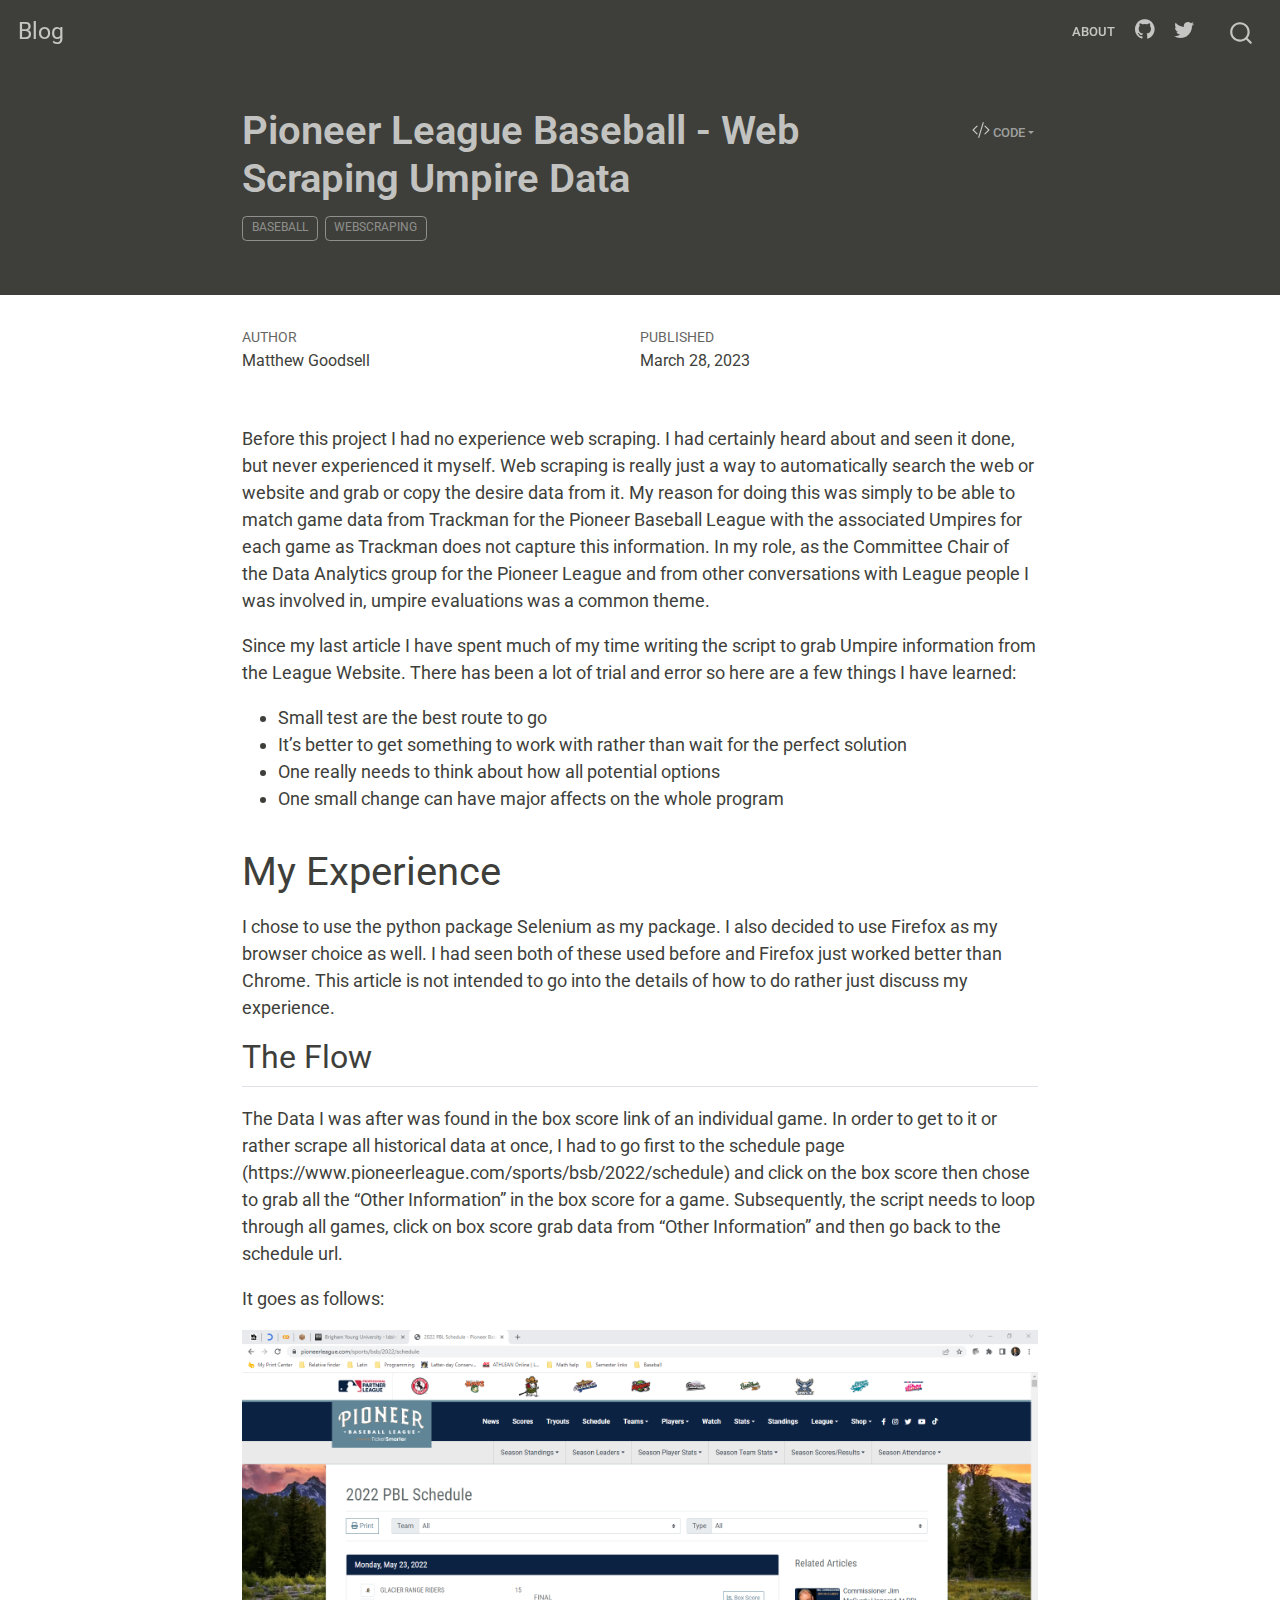
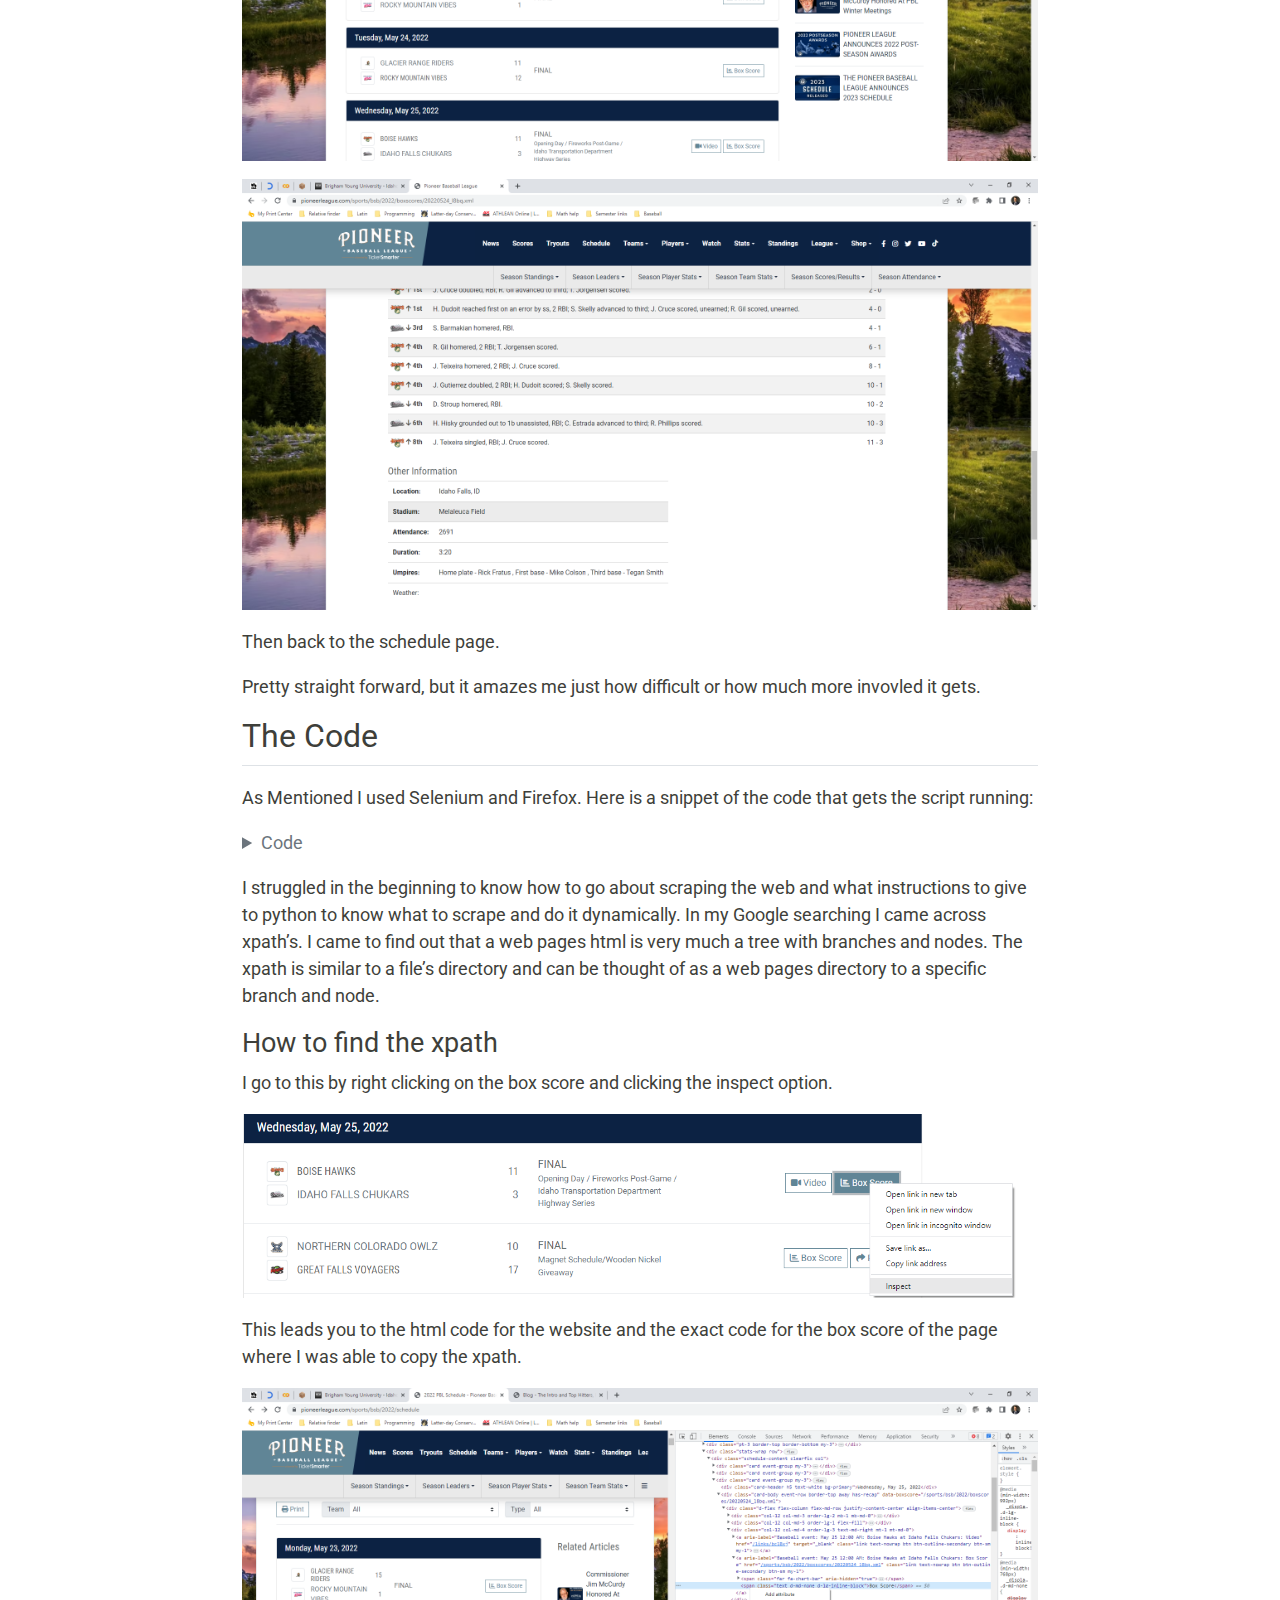
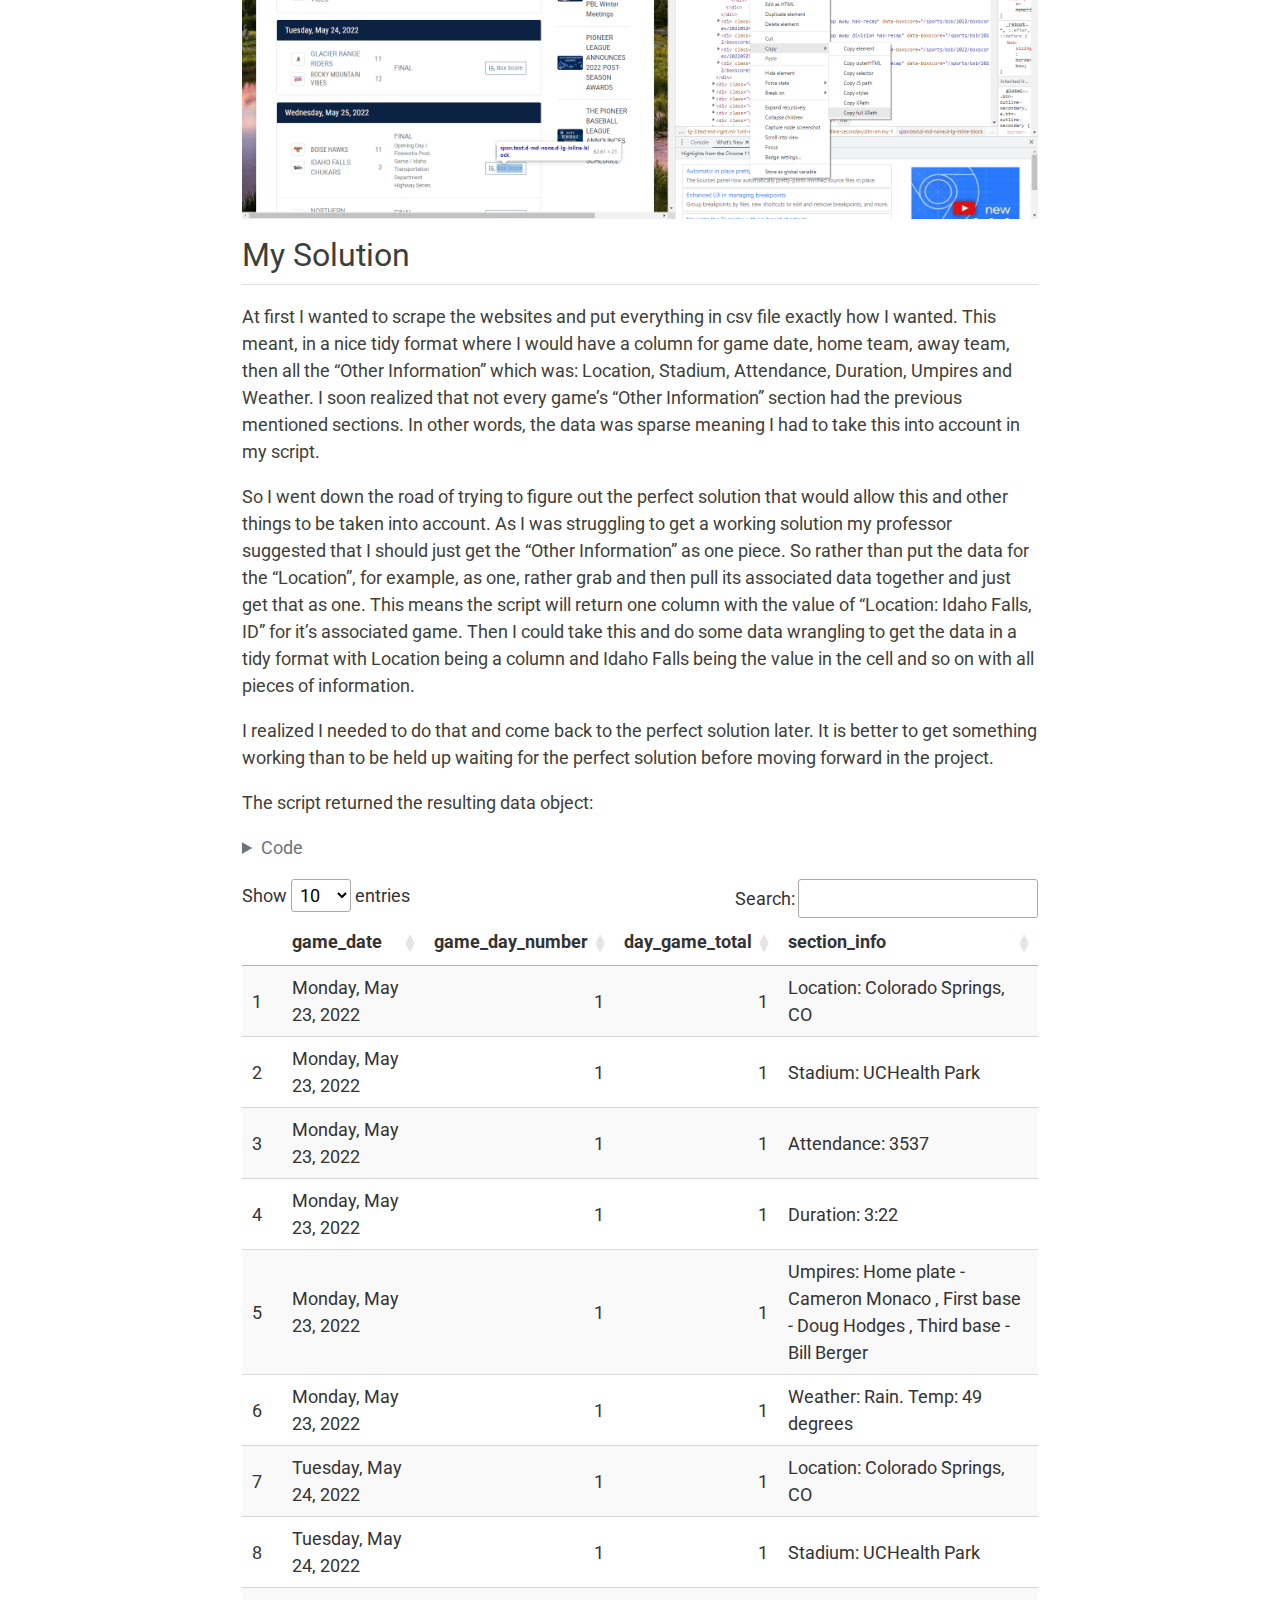
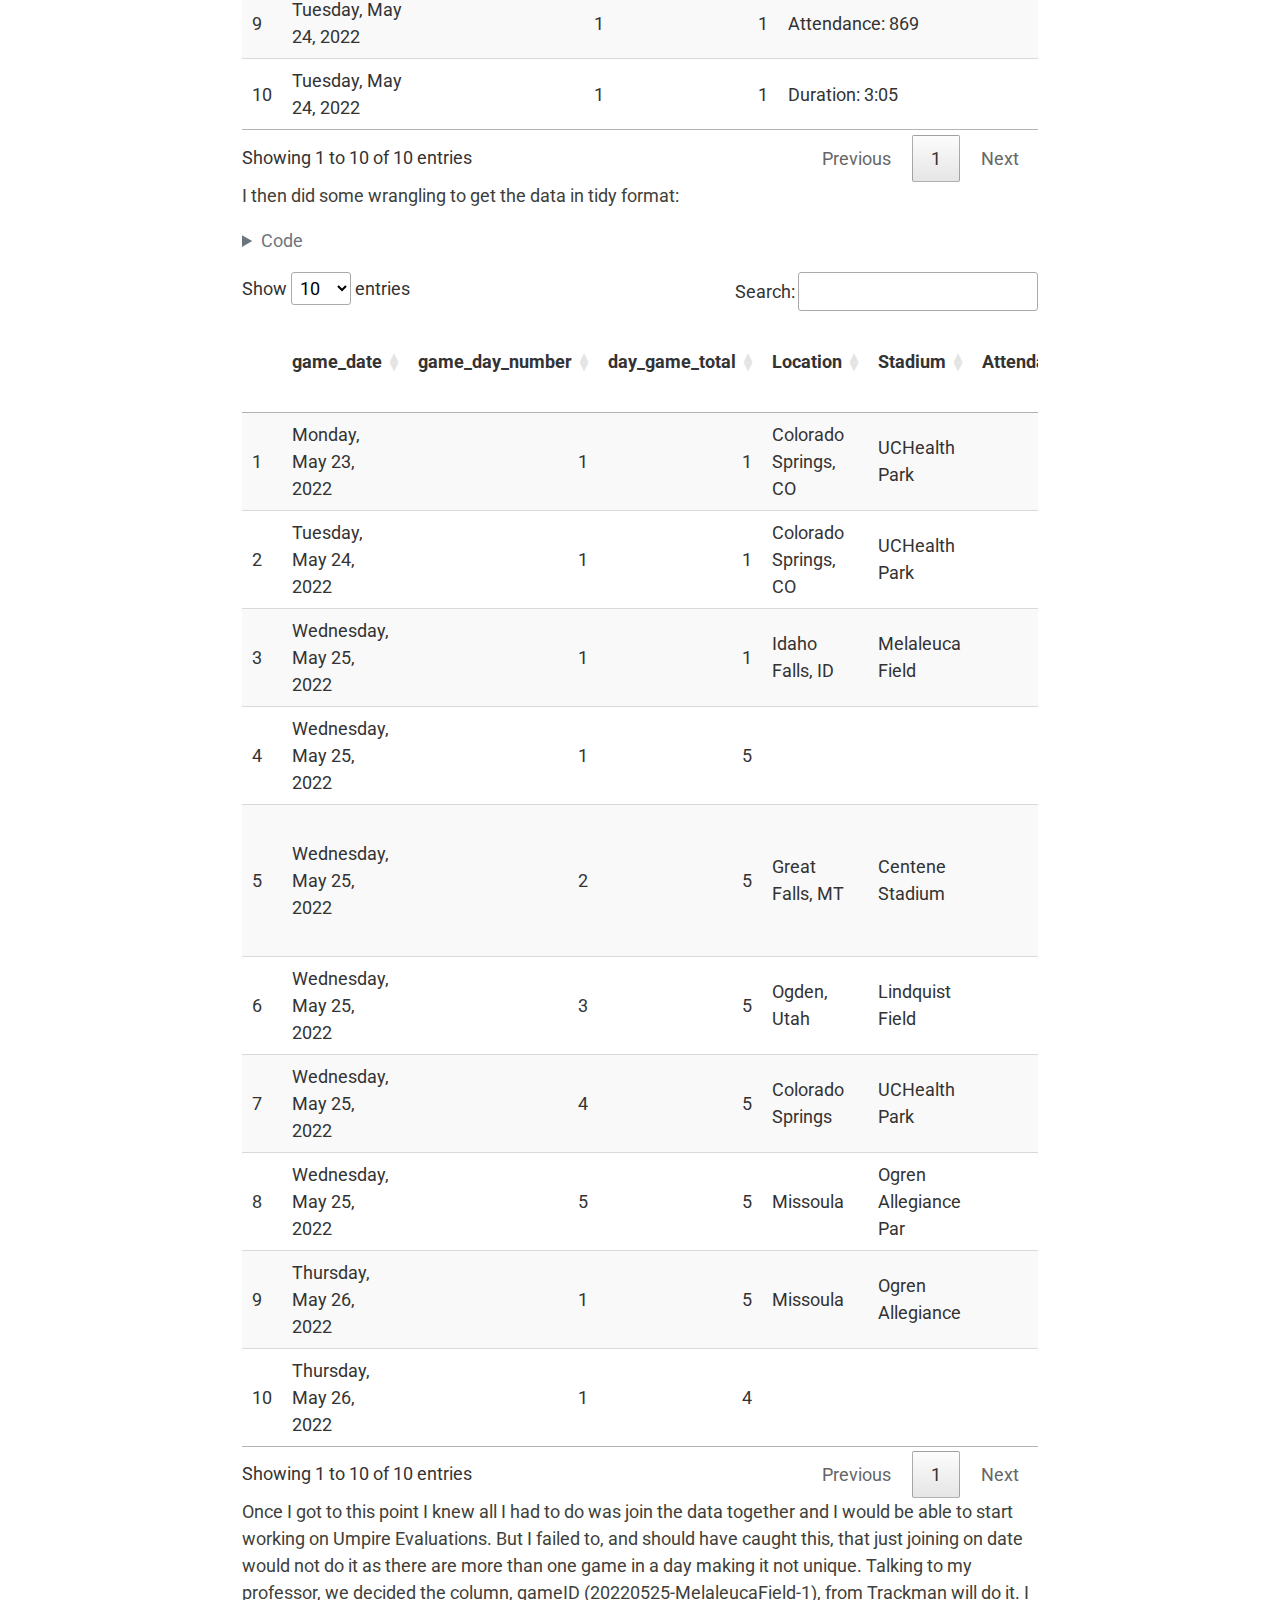
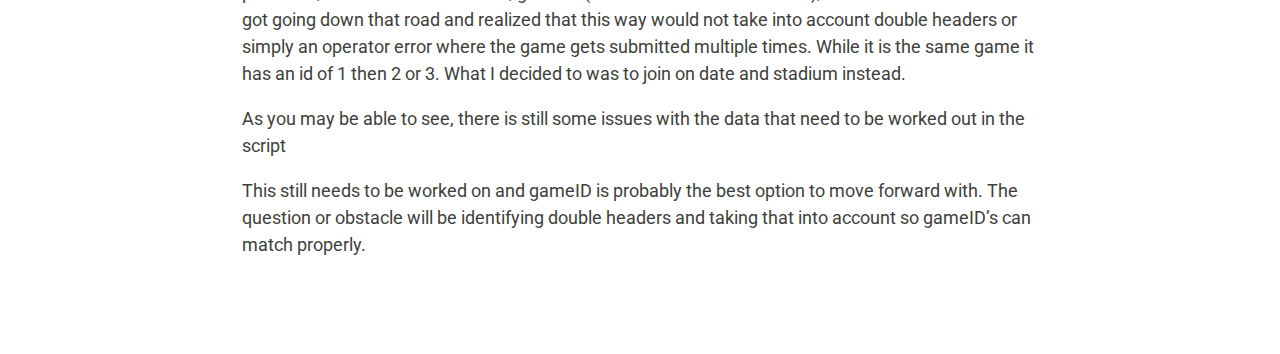
<file: docs/posts/Umpire_Data/index.html>
<!DOCTYPE html>
<html xmlns="http://www.w3.org/1999/xhtml" lang="en" xml:lang="en"><head>

<meta charset="utf-8">
<meta name="generator" content="quarto-1.2.313">

<meta name="viewport" content="width=device-width, initial-scale=1.0, user-scalable=yes">

<meta name="author" content="Matthew Goodsell">
<meta name="dcterms.date" content="2023-03-28">

<title>Blog - Pioneer League Baseball - Web Scraping Umpire Data</title>
<style>
code{white-space: pre-wrap;}
span.smallcaps{font-variant: small-caps;}
div.columns{display: flex; gap: min(4vw, 1.5em);}
div.column{flex: auto; overflow-x: auto;}
div.hanging-indent{margin-left: 1.5em; text-indent: -1.5em;}
ul.task-list{list-style: none;}
ul.task-list li input[type="checkbox"] {
  width: 0.8em;
  margin: 0 0.8em 0.2em -1.6em;
  vertical-align: middle;
}
pre > code.sourceCode { white-space: pre; position: relative; }
pre > code.sourceCode > span { display: inline-block; line-height: 1.25; }
pre > code.sourceCode > span:empty { height: 1.2em; }
.sourceCode { overflow: visible; }
code.sourceCode > span { color: inherit; text-decoration: inherit; }
div.sourceCode { margin: 1em 0; }
pre.sourceCode { margin: 0; }
@media screen {
div.sourceCode { overflow: auto; }
}
@media print {
pre > code.sourceCode { white-space: pre-wrap; }
pre > code.sourceCode > span { text-indent: -5em; padding-left: 5em; }
}
pre.numberSource code
  { counter-reset: source-line 0; }
pre.numberSource code > span
  { position: relative; left: -4em; counter-increment: source-line; }
pre.numberSource code > span > a:first-child::before
  { content: counter(source-line);
    position: relative; left: -1em; text-align: right; vertical-align: baseline;
    border: none; display: inline-block;
    -webkit-touch-callout: none; -webkit-user-select: none;
    -khtml-user-select: none; -moz-user-select: none;
    -ms-user-select: none; user-select: none;
    padding: 0 4px; width: 4em;
    color: #aaaaaa;
  }
pre.numberSource { margin-left: 3em; border-left: 1px solid #aaaaaa;  padding-left: 4px; }
div.sourceCode
  {   }
@media screen {
pre > code.sourceCode > span > a:first-child::before { text-decoration: underline; }
}
code span.al { color: #ff0000; font-weight: bold; } /* Alert */
code span.an { color: #60a0b0; font-weight: bold; font-style: italic; } /* Annotation */
code span.at { color: #7d9029; } /* Attribute */
code span.bn { color: #40a070; } /* BaseN */
code span.bu { color: #008000; } /* BuiltIn */
code span.cf { color: #007020; font-weight: bold; } /* ControlFlow */
code span.ch { color: #4070a0; } /* Char */
code span.cn { color: #880000; } /* Constant */
code span.co { color: #60a0b0; font-style: italic; } /* Comment */
code span.cv { color: #60a0b0; font-weight: bold; font-style: italic; } /* CommentVar */
code span.do { color: #ba2121; font-style: italic; } /* Documentation */
code span.dt { color: #902000; } /* DataType */
code span.dv { color: #40a070; } /* DecVal */
code span.er { color: #ff0000; font-weight: bold; } /* Error */
code span.ex { } /* Extension */
code span.fl { color: #40a070; } /* Float */
code span.fu { color: #06287e; } /* Function */
code span.im { color: #008000; font-weight: bold; } /* Import */
code span.in { color: #60a0b0; font-weight: bold; font-style: italic; } /* Information */
code span.kw { color: #007020; font-weight: bold; } /* Keyword */
code span.op { color: #666666; } /* Operator */
code span.ot { color: #007020; } /* Other */
code span.pp { color: #bc7a00; } /* Preprocessor */
code span.sc { color: #4070a0; } /* SpecialChar */
code span.ss { color: #bb6688; } /* SpecialString */
code span.st { color: #4070a0; } /* String */
code span.va { color: #19177c; } /* Variable */
code span.vs { color: #4070a0; } /* VerbatimString */
code span.wa { color: #60a0b0; font-weight: bold; font-style: italic; } /* Warning */
</style>


<script src="../../site_libs/quarto-nav/quarto-nav.js"></script>
<script src="../../site_libs/quarto-nav/headroom.min.js"></script>
<script src="../../site_libs/clipboard/clipboard.min.js"></script>
<script src="../../site_libs/quarto-search/autocomplete.umd.js"></script>
<script src="../../site_libs/quarto-search/fuse.min.js"></script>
<script src="../../site_libs/quarto-search/quarto-search.js"></script>
<meta name="quarto:offset" content="../../">
<script src="../../site_libs/quarto-html/quarto.js"></script>
<script src="../../site_libs/quarto-html/popper.min.js"></script>
<script src="../../site_libs/quarto-html/tippy.umd.min.js"></script>
<script src="../../site_libs/quarto-html/anchor.min.js"></script>
<link href="../../site_libs/quarto-html/tippy.css" rel="stylesheet">
<link href="../../site_libs/quarto-html/quarto-syntax-highlighting.css" rel="stylesheet" id="quarto-text-highlighting-styles">
<script src="../../site_libs/bootstrap/bootstrap.min.js"></script>
<link href="../../site_libs/bootstrap/bootstrap-icons.css" rel="stylesheet">
<link href="../../site_libs/bootstrap/bootstrap.min.css" rel="stylesheet" id="quarto-bootstrap" data-mode="light">
<script id="quarto-search-options" type="application/json">{
  "location": "navbar",
  "copy-button": false,
  "collapse-after": 3,
  "panel-placement": "end",
  "type": "overlay",
  "limit": 20,
  "language": {
    "search-no-results-text": "No results",
    "search-matching-documents-text": "matching documents",
    "search-copy-link-title": "Copy link to search",
    "search-hide-matches-text": "Hide additional matches",
    "search-more-match-text": "more match in this document",
    "search-more-matches-text": "more matches in this document",
    "search-clear-button-title": "Clear",
    "search-detached-cancel-button-title": "Cancel",
    "search-submit-button-title": "Submit"
  }
}</script>

<script src="../../site_libs/htmlwidgets-1.6.1/htmlwidgets.js"></script>
<link href="../../site_libs/datatables-css-0.0.0/datatables-crosstalk.css" rel="stylesheet">
<script src="../../site_libs/datatables-binding-0.27/datatables.js"></script>
<script src="../../site_libs/jquery-3.6.0/jquery-3.6.0.min.js"></script>
<link href="../../site_libs/dt-core-1.12.1/css/jquery.dataTables.min.css" rel="stylesheet">
<link href="../../site_libs/dt-core-1.12.1/css/jquery.dataTables.extra.css" rel="stylesheet">
<script src="../../site_libs/dt-core-1.12.1/js/jquery.dataTables.min.js"></script>
<link href="../../site_libs/crosstalk-1.2.0/css/crosstalk.min.css" rel="stylesheet">
<script src="../../site_libs/crosstalk-1.2.0/js/crosstalk.min.js"></script>


<link rel="stylesheet" href="../../styles.css">
</head>

<body class="nav-fixed fullcontent">

<div id="quarto-search-results"></div>
  <header id="quarto-header" class="headroom fixed-top">
    <nav class="navbar navbar-expand-lg navbar-dark ">
      <div class="navbar-container container-fluid">
      <div class="navbar-brand-container">
    <a class="navbar-brand" href="../../index.html">
    <span class="navbar-title">Blog</span>
    </a>
  </div>
          <button class="navbar-toggler" type="button" data-bs-toggle="collapse" data-bs-target="#navbarCollapse" aria-controls="navbarCollapse" aria-expanded="false" aria-label="Toggle navigation" onclick="if (window.quartoToggleHeadroom) { window.quartoToggleHeadroom(); }">
  <span class="navbar-toggler-icon"></span>
</button>
          <div class="collapse navbar-collapse" id="navbarCollapse">
            <ul class="navbar-nav navbar-nav-scroll ms-auto">
  <li class="nav-item">
    <a class="nav-link" href="../../about.html">
 <span class="menu-text">About</span></a>
  </li>  
  <li class="nav-item compact">
    <a class="nav-link" href="https://github.com/"><i class="bi bi-github" role="img">
</i> 
 <span class="menu-text"></span></a>
  </li>  
  <li class="nav-item compact">
    <a class="nav-link" href="https://twitter.com"><i class="bi bi-twitter" role="img">
</i> 
 <span class="menu-text"></span></a>
  </li>  
</ul>
              <div id="quarto-search" class="" title="Search"></div>
          </div> <!-- /navcollapse -->
      </div> <!-- /container-fluid -->
    </nav>
</header>
<!-- content -->
<header id="title-block-header" class="quarto-title-block default page-columns page-full">
  <div class="quarto-title-banner page-columns page-full">
    <div class="quarto-title column-body">
      <div class="quarto-title-block"><div><h1 class="title">Pioneer League Baseball - Web Scraping Umpire Data</h1><button type="button" class="btn code-tools-button dropdown-toggle" id="quarto-code-tools-menu" data-bs-toggle="dropdown" aria-expanded="false"><i class="bi"></i> Code</button><ul class="dropdown-menu dropdown-menu-end" aria-labelelledby="quarto-code-tools-menu"><li><a id="quarto-show-all-code" class="dropdown-item" href="javascript:void(0)" role="button">Show All Code</a></li><li><a id="quarto-hide-all-code" class="dropdown-item" href="javascript:void(0)" role="button">Hide All Code</a></li><li><hr class="dropdown-divider"></li><li><a id="quarto-view-source" class="dropdown-item" href="javascript:void(0)" role="button">View Source</a></li></ul></div></div>
                                <div class="quarto-categories">
                <div class="quarto-category">Baseball</div>
                <div class="quarto-category">webscraping</div>
              </div>
                  </div>
  </div>
    
  
  <div class="quarto-title-meta">

      <div>
      <div class="quarto-title-meta-heading">Author</div>
      <div class="quarto-title-meta-contents">
               <p>Matthew Goodsell </p>
            </div>
    </div>
      
      <div>
      <div class="quarto-title-meta-heading">Published</div>
      <div class="quarto-title-meta-contents">
        <p class="date">March 28, 2023</p>
      </div>
    </div>
    
      
    </div>
    
  
  </header><div id="quarto-content" class="quarto-container page-columns page-rows-contents page-layout-article page-navbar">
<!-- sidebar -->
<!-- margin-sidebar -->
    
<!-- main -->
<main class="content quarto-banner-title-block" id="quarto-document-content">




<div class="cell">

</div>
<p>Before this project I had no experience web scraping. I had certainly heard about and seen it done, but never experienced it myself. Web scraping is really just a way to automatically search the web or website and grab or copy the desire data from it. My reason for doing this was simply to be able to match game data from Trackman for the Pioneer Baseball League with the associated Umpires for each game as Trackman does not capture this information. In my role, as the Committee Chair of the Data Analytics group for the Pioneer League and from other conversations with League people I was involved in, umpire evaluations was a common theme.</p>
<p>Since my last article I have spent much of my time writing the script to grab Umpire information from the League Website. There has been a lot of trial and error so here are a few things I have learned:</p>
<ul>
<li>Small test are the best route to go</li>
<li>It’s better to get something to work with rather than wait for the perfect solution</li>
<li>One really needs to think about how all potential options</li>
<li>One small change can have major affects on the whole program</li>
</ul>
<section id="my-experience" class="level1">
<h1>My Experience</h1>
<p>I chose to use the python package Selenium as my package. I also decided to use Firefox as my browser choice as well. I had seen both of these used before and Firefox just worked better than Chrome. This article is not intended to go into the details of how to do rather just discuss my experience.</p>
<section id="the-flow" class="level2">
<h2 class="anchored" data-anchor-id="the-flow">The Flow</h2>
<p>The Data I was after was found in the box score link of an individual game. In order to get to it or rather scrape all historical data at once, I had to go first to the schedule page (https://www.pioneerleague.com/sports/bsb/2022/schedule) and click on the box score then chose to grab all the “Other Information” in the box score for a game. Subsequently, the script needs to loop through all games, click on box score grab data from “Other Information” and then go back to the schedule url.</p>
<p>It goes as follows:</p>
<p><img src="schedule_page.png" class="img-fluid"></p>
<p><img src="box_score_other_information.png" class="img-fluid"></p>
<p>Then back to the schedule page.</p>
<p>Pretty straight forward, but it amazes me just how difficult or how much more invovled it gets.</p>
</section>
<section id="the-code" class="level2">
<h2 class="anchored" data-anchor-id="the-code">The Code</h2>
<p>As Mentioned I used Selenium and Firefox. Here is a snippet of the code that gets the script running:</p>
<div class="cell">
<details>
<summary>Code</summary>
<div class="sourceCode cell-code" id="cb1"><pre class="sourceCode python code-with-copy"><code class="sourceCode python"><span id="cb1-1"><a href="#cb1-1" aria-hidden="true" tabindex="-1"></a><span class="im">from</span> selenium <span class="im">import</span> webdriver</span>
<span id="cb1-2"><a href="#cb1-2" aria-hidden="true" tabindex="-1"></a></span>
<span id="cb1-3"><a href="#cb1-3" aria-hidden="true" tabindex="-1"></a>schedule_url <span class="op">=</span> <span class="vs">r'https://www.pioneerleague.com/sports/bsb/2022/schedule'</span></span>
<span id="cb1-4"><a href="#cb1-4" aria-hidden="true" tabindex="-1"></a></span>
<span id="cb1-5"><a href="#cb1-5" aria-hidden="true" tabindex="-1"></a><span class="co"># driver = webdriver.Firefox()</span></span>
<span id="cb1-6"><a href="#cb1-6" aria-hidden="true" tabindex="-1"></a><span class="co"># driver.get(schedule_url) </span></span></code><button title="Copy to Clipboard" class="code-copy-button"><i class="bi"></i></button></pre></div>
</details>
</div>
<p>I struggled in the beginning to know how to go about scraping the web and what instructions to give to python to know what to scrape and do it dynamically. In my Google searching I came across xpath’s. I came to find out that a web pages html is very much a tree with branches and nodes. The xpath is similar to a file’s directory and can be thought of as a web pages directory to a specific branch and node.</p>
<section id="how-to-find-the-xpath" class="level3">
<h3 class="anchored" data-anchor-id="how-to-find-the-xpath">How to find the xpath</h3>
<p>I go to this by right clicking on the box score and clicking the inspect option.</p>
<p><img src="inspect_option.png" class="img-fluid"></p>
<p>This leads you to the html code for the website and the exact code for the box score of the page where I was able to copy the xpath.</p>
<p><img src="box_score_xpath.png" class="img-fluid"></p>
</section>
</section>
<section id="my-solution" class="level2">
<h2 class="anchored" data-anchor-id="my-solution">My Solution</h2>
<p>At first I wanted to scrape the websites and put everything in csv file exactly how I wanted. This meant, in a nice tidy format where I would have a column for game date, home team, away team, then all the “Other Information” which was: Location, Stadium, Attendance, Duration, Umpires and Weather. I soon realized that not every game’s “Other Information” section had the previous mentioned sections. In other words, the data was sparse meaning I had to take this into account in my script.</p>
<p>So I went down the road of trying to figure out the perfect solution that would allow this and other things to be taken into account. As I was struggling to get a working solution my professor suggested that I should just get the “Other Information” as one piece. So rather than put the data for the “Location”, for example, as one, rather grab and then pull its associated data together and just get that as one. This means the script will return one column with the value of “Location: Idaho Falls, ID” for it’s associated game. Then I could take this and do some data wrangling to get the data in a tidy format with Location being a column and Idaho Falls being the value in the cell and so on with all pieces of information.</p>
<p>I realized I needed to do that and come back to the perfect solution later. It is better to get something working than to be held up waiting for the perfect solution before moving forward in the project.</p>
<p>The script returned the resulting data object:</p>
<div class="cell">
<details>
<summary>Code</summary>
<div class="sourceCode cell-code" id="cb2"><pre class="sourceCode r code-with-copy"><code class="sourceCode r"><span id="cb2-1"><a href="#cb2-1" aria-hidden="true" tabindex="-1"></a>pacman<span class="sc">::</span><span class="fu">p_load</span>(DT, tidyverse)</span>
<span id="cb2-2"><a href="#cb2-2" aria-hidden="true" tabindex="-1"></a></span>
<span id="cb2-3"><a href="#cb2-3" aria-hidden="true" tabindex="-1"></a>scrape_data <span class="ot">&lt;-</span> <span class="fu">read_csv</span>(<span class="st">'../../data/game_info_test_2_columns_04.csv'</span>)</span>
<span id="cb2-4"><a href="#cb2-4" aria-hidden="true" tabindex="-1"></a></span>
<span id="cb2-5"><a href="#cb2-5" aria-hidden="true" tabindex="-1"></a>scrape_data <span class="ot">&lt;-</span> scrape_data <span class="sc">%&gt;%</span> <span class="fu">select</span>(<span class="sc">-</span><span class="fu">c</span>(<span class="st">'...1'</span>, <span class="st">'away_team'</span>, <span class="st">'home_team'</span>, <span class="st">'teams'</span>)) <span class="sc">%&gt;%</span>  .[<span class="dv">1</span><span class="sc">:</span><span class="dv">10</span>,]</span>
<span id="cb2-6"><a href="#cb2-6" aria-hidden="true" tabindex="-1"></a></span>
<span id="cb2-7"><a href="#cb2-7" aria-hidden="true" tabindex="-1"></a>DT<span class="sc">::</span><span class="fu">datatable</span>(scrape_data)</span></code><button title="Copy to Clipboard" class="code-copy-button"><i class="bi"></i></button></pre></div>
</details>
<div class="cell-output-display">

<div class="datatables html-widget html-fill-item-overflow-hidden html-fill-item" id="htmlwidget-d8536662b29bba9a081e" style="width:100%;height:auto;"></div>
<script type="application/json" data-for="htmlwidget-d8536662b29bba9a081e">{"x":{"filter":"none","vertical":false,"data":[["1","2","3","4","5","6","7","8","9","10"],["Monday, May 23, 2022","Monday, May 23, 2022","Monday, May 23, 2022","Monday, May 23, 2022","Monday, May 23, 2022","Monday, May 23, 2022","Tuesday, May 24, 2022","Tuesday, May 24, 2022","Tuesday, May 24, 2022","Tuesday, May 24, 2022"],[1,1,1,1,1,1,1,1,1,1],[1,1,1,1,1,1,1,1,1,1],["Location: Colorado Springs, CO","Stadium: UCHealth Park","Attendance: 3537","Duration: 3:22","Umpires: Home plate - Cameron Monaco , First base - Doug Hodges , Third base - Bill Berger","Weather: Rain. Temp: 49 degrees","Location: Colorado Springs, CO","Stadium: UCHealth Park","Attendance: 869","Duration: 3:05"]],"container":"<table class=\"display\">\n  <thead>\n    <tr>\n      <th> <\/th>\n      <th>game_date<\/th>\n      <th>game_day_number<\/th>\n      <th>day_game_total<\/th>\n      <th>section_info<\/th>\n    <\/tr>\n  <\/thead>\n<\/table>","options":{"columnDefs":[{"className":"dt-right","targets":[2,3]},{"orderable":false,"targets":0}],"order":[],"autoWidth":false,"orderClasses":false}},"evals":[],"jsHooks":[]}</script>
</div>
</div>
<p>I then did some wrangling to get the data in tidy format:</p>
<div class="cell">
<details>
<summary>Code</summary>
<div class="sourceCode cell-code" id="cb3"><pre class="sourceCode r code-with-copy"><code class="sourceCode r"><span id="cb3-1"><a href="#cb3-1" aria-hidden="true" tabindex="-1"></a>wrangled_data <span class="ot">&lt;-</span> <span class="fu">read_csv</span>(<span class="st">'../../data/Offical_game_Umpire_data_02.csv'</span>)</span>
<span id="cb3-2"><a href="#cb3-2" aria-hidden="true" tabindex="-1"></a></span>
<span id="cb3-3"><a href="#cb3-3" aria-hidden="true" tabindex="-1"></a>wrangled_data <span class="ot">&lt;-</span> wrangled_data <span class="sc">%&gt;%</span> .[<span class="dv">1</span><span class="sc">:</span><span class="dv">10</span>,]</span>
<span id="cb3-4"><a href="#cb3-4" aria-hidden="true" tabindex="-1"></a></span>
<span id="cb3-5"><a href="#cb3-5" aria-hidden="true" tabindex="-1"></a>DT<span class="sc">::</span><span class="fu">datatable</span>(wrangled_data)</span></code><button title="Copy to Clipboard" class="code-copy-button"><i class="bi"></i></button></pre></div>
</details>
<div class="cell-output-display">

<div class="datatables html-widget html-fill-item-overflow-hidden html-fill-item" id="htmlwidget-b7a573d57f318116bff6" style="width:100%;height:auto;"></div>
<script type="application/json" data-for="htmlwidget-b7a573d57f318116bff6">{"x":{"filter":"none","vertical":false,"data":[["1","2","3","4","5","6","7","8","9","10"],["Monday, May 23, 2022","Tuesday, May 24, 2022","Wednesday, May 25, 2022","Wednesday, May 25, 2022","Wednesday, May 25, 2022","Wednesday, May 25, 2022","Wednesday, May 25, 2022","Wednesday, May 25, 2022","Thursday, May 26, 2022","Thursday, May 26, 2022"],[1,1,1,1,2,3,4,5,1,1],[1,1,1,5,5,5,5,5,5,4],["Colorado Springs, CO","Colorado Springs, CO","Idaho Falls, ID",null,"Great Falls, MT","Ogden, Utah","Colorado Springs","Missoula","Missoula",null],["UCHealth Park","UCHealth Park","Melaleuca Field",null,"Centene Stadium","Lindquist Field","UCHealth Park","Ogren Allegiance Par","Ogren Allegiance",null],[3537,869,null,2691,1512,3127,627,2048,1462,null],["3:22","3:05",null,"3:20","3:54","3:51","2:47","3:46",null,"3:36"],["Cameron Monaco","Doug Hodges",null,"Rick Fratus","Craig Struble",null,"William Berger","Raymond Bidwell",null,"Kaleb Kador"],["Doug Hodges","Bill Berger",null,"Mike Colson","Brandon Snyder",null,"Cameron Monico","Kaleb Kador",null,"William Minter"],["Bill Berger","Cameron Monaco",null,"Tegan Smith","Andrew Thomas",null,"Doug Hodges","William Minter",null,null],["Rain. Temp: 49 degrees","Rain. 46 Degrees.",null,null,"66 Degrees, Party Sunny, West",null,"65","Partly Cloudy 65 degrees",null,"High clouds 79 degrees"]],"container":"<table class=\"display\">\n  <thead>\n    <tr>\n      <th> <\/th>\n      <th>game_date<\/th>\n      <th>game_day_number<\/th>\n      <th>day_game_total<\/th>\n      <th>Location<\/th>\n      <th>Stadium<\/th>\n      <th>Attendance<\/th>\n      <th>Duration<\/th>\n      <th>Home Plate Ump<\/th>\n      <th>First Base Ump<\/th>\n      <th>Third Base Ump<\/th>\n      <th>Weather<\/th>\n    <\/tr>\n  <\/thead>\n<\/table>","options":{"columnDefs":[{"className":"dt-right","targets":[2,3,6]},{"orderable":false,"targets":0}],"order":[],"autoWidth":false,"orderClasses":false}},"evals":[],"jsHooks":[]}</script>
</div>
</div>
<p>Once I got to this point I knew all I had to do was join the data together and I would be able to start working on Umpire Evaluations. But I failed to, and should have caught this, that just joining on date would not do it as there are more than one game in a day making it not unique. Talking to my professor, we decided the column, gameID (20220525-MelaleucaField-1), from Trackman will do it. I got going down that road and realized that this way would not take into account double headers or simply an operator error where the game gets submitted multiple times. While it is the same game it has an id of 1 then 2 or 3. What I decided to was to join on date and stadium instead.</p>
<p>As you may be able to see, there is still some issues with the data that need to be worked out in the script</p>
<p>This still needs to be worked on and gameID is probably the best option to move forward with. The question or obstacle will be identifying double headers and taking that into account so gameID’s can match properly.</p>


<!-- -->

</section>
</section>

</main> <!-- /main -->
<script id="quarto-html-after-body" type="application/javascript">
window.document.addEventListener("DOMContentLoaded", function (event) {
  const toggleBodyColorMode = (bsSheetEl) => {
    const mode = bsSheetEl.getAttribute("data-mode");
    const bodyEl = window.document.querySelector("body");
    if (mode === "dark") {
      bodyEl.classList.add("quarto-dark");
      bodyEl.classList.remove("quarto-light");
    } else {
      bodyEl.classList.add("quarto-light");
      bodyEl.classList.remove("quarto-dark");
    }
  }
  const toggleBodyColorPrimary = () => {
    const bsSheetEl = window.document.querySelector("link#quarto-bootstrap");
    if (bsSheetEl) {
      toggleBodyColorMode(bsSheetEl);
    }
  }
  toggleBodyColorPrimary();  
  const icon = "";
  const anchorJS = new window.AnchorJS();
  anchorJS.options = {
    placement: 'right',
    icon: icon
  };
  anchorJS.add('.anchored');
  const clipboard = new window.ClipboardJS('.code-copy-button', {
    target: function(trigger) {
      return trigger.previousElementSibling;
    }
  });
  clipboard.on('success', function(e) {
    // button target
    const button = e.trigger;
    // don't keep focus
    button.blur();
    // flash "checked"
    button.classList.add('code-copy-button-checked');
    var currentTitle = button.getAttribute("title");
    button.setAttribute("title", "Copied!");
    let tooltip;
    if (window.bootstrap) {
      button.setAttribute("data-bs-toggle", "tooltip");
      button.setAttribute("data-bs-placement", "left");
      button.setAttribute("data-bs-title", "Copied!");
      tooltip = new bootstrap.Tooltip(button, 
        { trigger: "manual", 
          customClass: "code-copy-button-tooltip",
          offset: [0, -8]});
      tooltip.show();    
    }
    setTimeout(function() {
      if (tooltip) {
        tooltip.hide();
        button.removeAttribute("data-bs-title");
        button.removeAttribute("data-bs-toggle");
        button.removeAttribute("data-bs-placement");
      }
      button.setAttribute("title", currentTitle);
      button.classList.remove('code-copy-button-checked');
    }, 1000);
    // clear code selection
    e.clearSelection();
  });
  const viewSource = window.document.getElementById('quarto-view-source') ||
                     window.document.getElementById('quarto-code-tools-source');
  if (viewSource) {
    const sourceUrl = viewSource.getAttribute("data-quarto-source-url");
    viewSource.addEventListener("click", function(e) {
      if (sourceUrl) {
        // rstudio viewer pane
        if (/\bcapabilities=\b/.test(window.location)) {
          window.open(sourceUrl);
        } else {
          window.location.href = sourceUrl;
        }
      } else {
        const modal = new bootstrap.Modal(document.getElementById('quarto-embedded-source-code-modal'));
        modal.show();
      }
      return false;
    });
  }
  function toggleCodeHandler(show) {
    return function(e) {
      const detailsSrc = window.document.querySelectorAll(".cell > details > .sourceCode");
      for (let i=0; i<detailsSrc.length; i++) {
        const details = detailsSrc[i].parentElement;
        if (show) {
          details.open = true;
        } else {
          details.removeAttribute("open");
        }
      }
      const cellCodeDivs = window.document.querySelectorAll(".cell > .sourceCode");
      const fromCls = show ? "hidden" : "unhidden";
      const toCls = show ? "unhidden" : "hidden";
      for (let i=0; i<cellCodeDivs.length; i++) {
        const codeDiv = cellCodeDivs[i];
        if (codeDiv.classList.contains(fromCls)) {
          codeDiv.classList.remove(fromCls);
          codeDiv.classList.add(toCls);
        } 
      }
      return false;
    }
  }
  const hideAllCode = window.document.getElementById("quarto-hide-all-code");
  if (hideAllCode) {
    hideAllCode.addEventListener("click", toggleCodeHandler(false));
  }
  const showAllCode = window.document.getElementById("quarto-show-all-code");
  if (showAllCode) {
    showAllCode.addEventListener("click", toggleCodeHandler(true));
  }
  function tippyHover(el, contentFn) {
    const config = {
      allowHTML: true,
      content: contentFn,
      maxWidth: 500,
      delay: 100,
      arrow: false,
      appendTo: function(el) {
          return el.parentElement;
      },
      interactive: true,
      interactiveBorder: 10,
      theme: 'quarto',
      placement: 'bottom-start'
    };
    window.tippy(el, config); 
  }
  const noterefs = window.document.querySelectorAll('a[role="doc-noteref"]');
  for (var i=0; i<noterefs.length; i++) {
    const ref = noterefs[i];
    tippyHover(ref, function() {
      // use id or data attribute instead here
      let href = ref.getAttribute('data-footnote-href') || ref.getAttribute('href');
      try { href = new URL(href).hash; } catch {}
      const id = href.replace(/^#\/?/, "");
      const note = window.document.getElementById(id);
      return note.innerHTML;
    });
  }
  const findCites = (el) => {
    const parentEl = el.parentElement;
    if (parentEl) {
      const cites = parentEl.dataset.cites;
      if (cites) {
        return {
          el,
          cites: cites.split(' ')
        };
      } else {
        return findCites(el.parentElement)
      }
    } else {
      return undefined;
    }
  };
  var bibliorefs = window.document.querySelectorAll('a[role="doc-biblioref"]');
  for (var i=0; i<bibliorefs.length; i++) {
    const ref = bibliorefs[i];
    const citeInfo = findCites(ref);
    if (citeInfo) {
      tippyHover(citeInfo.el, function() {
        var popup = window.document.createElement('div');
        citeInfo.cites.forEach(function(cite) {
          var citeDiv = window.document.createElement('div');
          citeDiv.classList.add('hanging-indent');
          citeDiv.classList.add('csl-entry');
          var biblioDiv = window.document.getElementById('ref-' + cite);
          if (biblioDiv) {
            citeDiv.innerHTML = biblioDiv.innerHTML;
          }
          popup.appendChild(citeDiv);
        });
        return popup.innerHTML;
      });
    }
  }
});
</script><div class="modal fade" id="quarto-embedded-source-code-modal" tabindex="-1" aria-labelledby="quarto-embedded-source-code-modal-label" aria-hidden="true"><div class="modal-dialog modal-dialog-scrollable"><div class="modal-content"><div class="modal-header"><h5 class="modal-title" id="quarto-embedded-source-code-modal-label">Source Code</h5><button class="btn-close" data-bs-dismiss="modal"></button></div><div class="modal-body"><div class="">
<div class="sourceCode" id="cb4" data-shortcodes="false"><pre class="sourceCode markdown code-with-copy"><code class="sourceCode markdown"><span id="cb4-1"><a href="#cb4-1" aria-hidden="true" tabindex="-1"></a><span class="co">---</span></span>
<span id="cb4-2"><a href="#cb4-2" aria-hidden="true" tabindex="-1"></a><span class="an">title:</span><span class="co"> "Pioneer League Baseball - Web Scraping Umpire Data"</span></span>
<span id="cb4-3"><a href="#cb4-3" aria-hidden="true" tabindex="-1"></a><span class="an">author:</span><span class="co"> "Matthew Goodsell"</span></span>
<span id="cb4-4"><a href="#cb4-4" aria-hidden="true" tabindex="-1"></a><span class="an">date:</span><span class="co"> "2023-03-28"</span></span>
<span id="cb4-5"><a href="#cb4-5" aria-hidden="true" tabindex="-1"></a><span class="an">categories:</span><span class="co"> [Baseball, webscraping]</span></span>
<span id="cb4-6"><a href="#cb4-6" aria-hidden="true" tabindex="-1"></a><span class="an">freeze:</span><span class="co"> True</span></span>
<span id="cb4-7"><a href="#cb4-7" aria-hidden="true" tabindex="-1"></a><span class="an">format:</span><span class="co"> </span></span>
<span id="cb4-8"><a href="#cb4-8" aria-hidden="true" tabindex="-1"></a><span class="co">  html: </span></span>
<span id="cb4-9"><a href="#cb4-9" aria-hidden="true" tabindex="-1"></a><span class="co">    code-fold: true</span></span>
<span id="cb4-10"><a href="#cb4-10" aria-hidden="true" tabindex="-1"></a><span class="co">    code-tools: true</span></span>
<span id="cb4-11"><a href="#cb4-11" aria-hidden="true" tabindex="-1"></a><span class="co">---</span></span>
<span id="cb4-12"><a href="#cb4-12" aria-hidden="true" tabindex="-1"></a></span>
<span id="cb4-13"><a href="#cb4-13" aria-hidden="true" tabindex="-1"></a><span class="in">```{r setup, echo=FALSE}</span></span>
<span id="cb4-14"><a href="#cb4-14" aria-hidden="true" tabindex="-1"></a>knitr<span class="sc">::</span>opts_chunk<span class="sc">$</span><span class="fu">set</span>(<span class="at">message =</span> <span class="cn">FALSE</span>, <span class="at">warning=</span><span class="cn">FALSE</span>)</span>
<span id="cb4-15"><a href="#cb4-15" aria-hidden="true" tabindex="-1"></a><span class="in">```</span></span>
<span id="cb4-16"><a href="#cb4-16" aria-hidden="true" tabindex="-1"></a></span>
<span id="cb4-17"><a href="#cb4-17" aria-hidden="true" tabindex="-1"></a>Before this project I had no experience web scraping. I had certainly heard about and seen it done, but never experienced it myself. Web scraping is really just a way to automatically search the web or website and grab or copy the desire data from it. My reason for doing this was simply to be able to match game data from Trackman for the Pioneer Baseball League with the associated Umpires for each game as Trackman does not capture this information. In my role, as the Committee Chair of the Data Analytics group for the Pioneer League and from other conversations with League people I was involved in, umpire evaluations was a common theme. </span>
<span id="cb4-18"><a href="#cb4-18" aria-hidden="true" tabindex="-1"></a></span>
<span id="cb4-19"><a href="#cb4-19" aria-hidden="true" tabindex="-1"></a></span>
<span id="cb4-20"><a href="#cb4-20" aria-hidden="true" tabindex="-1"></a>Since my last article I have spent much of my time writing the script to grab Umpire information from the League Website. There has been a lot of trial and error so here are a few things I have learned: </span>
<span id="cb4-21"><a href="#cb4-21" aria-hidden="true" tabindex="-1"></a></span>
<span id="cb4-22"><a href="#cb4-22" aria-hidden="true" tabindex="-1"></a><span class="ss">* </span>Small test are the best route to go </span>
<span id="cb4-23"><a href="#cb4-23" aria-hidden="true" tabindex="-1"></a><span class="ss">* </span>It's better to get something to work with rather than wait for the perfect solution </span>
<span id="cb4-24"><a href="#cb4-24" aria-hidden="true" tabindex="-1"></a><span class="ss">* </span>One really needs to think about how all potential options</span>
<span id="cb4-25"><a href="#cb4-25" aria-hidden="true" tabindex="-1"></a><span class="ss">* </span>One small change can have major affects on the whole program</span>
<span id="cb4-26"><a href="#cb4-26" aria-hidden="true" tabindex="-1"></a></span>
<span id="cb4-27"><a href="#cb4-27" aria-hidden="true" tabindex="-1"></a></span>
<span id="cb4-28"><a href="#cb4-28" aria-hidden="true" tabindex="-1"></a><span class="fu"># My Experience </span></span>
<span id="cb4-29"><a href="#cb4-29" aria-hidden="true" tabindex="-1"></a></span>
<span id="cb4-30"><a href="#cb4-30" aria-hidden="true" tabindex="-1"></a>I chose to use the python package Selenium as my package. I also decided to use Firefox as my browser choice as well. I had seen both of these used before and Firefox just worked better than Chrome. This article is not intended to go into the details of how to do rather just discuss my experience. </span>
<span id="cb4-31"><a href="#cb4-31" aria-hidden="true" tabindex="-1"></a></span>
<span id="cb4-32"><a href="#cb4-32" aria-hidden="true" tabindex="-1"></a></span>
<span id="cb4-33"><a href="#cb4-33" aria-hidden="true" tabindex="-1"></a><span class="fu">## The Flow </span></span>
<span id="cb4-34"><a href="#cb4-34" aria-hidden="true" tabindex="-1"></a></span>
<span id="cb4-35"><a href="#cb4-35" aria-hidden="true" tabindex="-1"></a>The Data I was after was found in the box score link of an individual game. In order to get to it or rather scrape all historical data at once, I had to go first to the schedule page (https://www.pioneerleague.com/sports/bsb/2022/schedule) and click on the box score then chose to grab all the "Other Information" in the box score for a game. Subsequently, the script needs to loop through all games, click on box score grab data from "Other Information" and then go back to the schedule url. </span>
<span id="cb4-36"><a href="#cb4-36" aria-hidden="true" tabindex="-1"></a></span>
<span id="cb4-37"><a href="#cb4-37" aria-hidden="true" tabindex="-1"></a></span>
<span id="cb4-38"><a href="#cb4-38" aria-hidden="true" tabindex="-1"></a>It goes as follows: </span>
<span id="cb4-39"><a href="#cb4-39" aria-hidden="true" tabindex="-1"></a></span>
<span id="cb4-40"><a href="#cb4-40" aria-hidden="true" tabindex="-1"></a><span class="al">![](schedule_page.png)</span></span>
<span id="cb4-41"><a href="#cb4-41" aria-hidden="true" tabindex="-1"></a></span>
<span id="cb4-42"><a href="#cb4-42" aria-hidden="true" tabindex="-1"></a><span class="al">![](box_score_other_information.png)</span></span>
<span id="cb4-43"><a href="#cb4-43" aria-hidden="true" tabindex="-1"></a></span>
<span id="cb4-44"><a href="#cb4-44" aria-hidden="true" tabindex="-1"></a>Then back to the schedule page. </span>
<span id="cb4-45"><a href="#cb4-45" aria-hidden="true" tabindex="-1"></a></span>
<span id="cb4-46"><a href="#cb4-46" aria-hidden="true" tabindex="-1"></a>Pretty straight forward, but it amazes me just how difficult or how much more invovled it gets. </span>
<span id="cb4-47"><a href="#cb4-47" aria-hidden="true" tabindex="-1"></a></span>
<span id="cb4-48"><a href="#cb4-48" aria-hidden="true" tabindex="-1"></a><span class="fu">## The Code</span></span>
<span id="cb4-49"><a href="#cb4-49" aria-hidden="true" tabindex="-1"></a></span>
<span id="cb4-50"><a href="#cb4-50" aria-hidden="true" tabindex="-1"></a>As Mentioned I used Selenium and Firefox. Here is a snippet of the code that gets the script running: </span>
<span id="cb4-51"><a href="#cb4-51" aria-hidden="true" tabindex="-1"></a></span>
<span id="cb4-54"><a href="#cb4-54" aria-hidden="true" tabindex="-1"></a><span class="in">```{python}</span></span>
<span id="cb4-55"><a href="#cb4-55" aria-hidden="true" tabindex="-1"></a><span class="im">from</span> selenium <span class="im">import</span> webdriver</span>
<span id="cb4-56"><a href="#cb4-56" aria-hidden="true" tabindex="-1"></a></span>
<span id="cb4-57"><a href="#cb4-57" aria-hidden="true" tabindex="-1"></a>schedule_url <span class="op">=</span> <span class="vs">r'https://www.pioneerleague.com/sports/bsb/2022/schedule'</span></span>
<span id="cb4-58"><a href="#cb4-58" aria-hidden="true" tabindex="-1"></a></span>
<span id="cb4-59"><a href="#cb4-59" aria-hidden="true" tabindex="-1"></a><span class="co"># driver = webdriver.Firefox()</span></span>
<span id="cb4-60"><a href="#cb4-60" aria-hidden="true" tabindex="-1"></a><span class="co"># driver.get(schedule_url) </span></span>
<span id="cb4-61"><a href="#cb4-61" aria-hidden="true" tabindex="-1"></a></span>
<span id="cb4-62"><a href="#cb4-62" aria-hidden="true" tabindex="-1"></a><span class="in">```</span></span>
<span id="cb4-63"><a href="#cb4-63" aria-hidden="true" tabindex="-1"></a></span>
<span id="cb4-64"><a href="#cb4-64" aria-hidden="true" tabindex="-1"></a></span>
<span id="cb4-65"><a href="#cb4-65" aria-hidden="true" tabindex="-1"></a>I struggled in the beginning to know how to go about scraping the web and what instructions to give to python to know what to scrape and do it dynamically. In my Google searching I came across xpath's. I came to find out that a web pages html is very much a tree with branches and nodes. The xpath is similar to a file's directory and can be thought of as a web pages directory to a specific branch and node. </span>
<span id="cb4-66"><a href="#cb4-66" aria-hidden="true" tabindex="-1"></a></span>
<span id="cb4-67"><a href="#cb4-67" aria-hidden="true" tabindex="-1"></a><span class="fu">### How to find the xpath</span></span>
<span id="cb4-68"><a href="#cb4-68" aria-hidden="true" tabindex="-1"></a></span>
<span id="cb4-69"><a href="#cb4-69" aria-hidden="true" tabindex="-1"></a>I go to this by right clicking on the box score and clicking the inspect option. </span>
<span id="cb4-70"><a href="#cb4-70" aria-hidden="true" tabindex="-1"></a></span>
<span id="cb4-71"><a href="#cb4-71" aria-hidden="true" tabindex="-1"></a><span class="al">![](inspect_option.png)</span></span>
<span id="cb4-72"><a href="#cb4-72" aria-hidden="true" tabindex="-1"></a></span>
<span id="cb4-73"><a href="#cb4-73" aria-hidden="true" tabindex="-1"></a>This leads you to the html code for the website and the exact code for the box score of the page where I was able to copy the xpath. </span>
<span id="cb4-74"><a href="#cb4-74" aria-hidden="true" tabindex="-1"></a></span>
<span id="cb4-75"><a href="#cb4-75" aria-hidden="true" tabindex="-1"></a><span class="al">![](box_score_xpath.png)</span></span>
<span id="cb4-76"><a href="#cb4-76" aria-hidden="true" tabindex="-1"></a></span>
<span id="cb4-77"><a href="#cb4-77" aria-hidden="true" tabindex="-1"></a></span>
<span id="cb4-78"><a href="#cb4-78" aria-hidden="true" tabindex="-1"></a><span class="fu">## My Solution </span></span>
<span id="cb4-79"><a href="#cb4-79" aria-hidden="true" tabindex="-1"></a></span>
<span id="cb4-80"><a href="#cb4-80" aria-hidden="true" tabindex="-1"></a>At first I wanted to scrape the websites and put everything in csv file exactly how I wanted. This meant, in a nice tidy format where I would have a column for game date, home team, away team, then all the "Other Information" which was: Location, Stadium, Attendance, Duration, Umpires and Weather. I soon realized that not every game's "Other Information" section had the previous mentioned sections. In other words, the data was sparse meaning I had to take this into account in my script. </span>
<span id="cb4-81"><a href="#cb4-81" aria-hidden="true" tabindex="-1"></a></span>
<span id="cb4-82"><a href="#cb4-82" aria-hidden="true" tabindex="-1"></a>So I went down the road of trying to figure out the perfect solution that would allow this and other things to be taken into account. As I was struggling to get a working solution my professor suggested that I should just get the "Other Information" as one piece. So rather than put the data for the "Location", for example, as one, rather grab and then pull its associated data together and just get that as one. This means the script will return one column with the value of "Location: Idaho Falls, ID" for it's associated game. Then I could take this and do some data wrangling to get the data in a tidy format with Location being a column and Idaho Falls being the value in the cell and so on with all pieces of information.</span>
<span id="cb4-83"><a href="#cb4-83" aria-hidden="true" tabindex="-1"></a></span>
<span id="cb4-84"><a href="#cb4-84" aria-hidden="true" tabindex="-1"></a>I realized I needed to do that and come back to the perfect solution later. It is better to get something working than to be held up waiting for the perfect solution before moving forward in the project.</span>
<span id="cb4-85"><a href="#cb4-85" aria-hidden="true" tabindex="-1"></a></span>
<span id="cb4-86"><a href="#cb4-86" aria-hidden="true" tabindex="-1"></a>The script returned the resulting data object: </span>
<span id="cb4-87"><a href="#cb4-87" aria-hidden="true" tabindex="-1"></a></span>
<span id="cb4-90"><a href="#cb4-90" aria-hidden="true" tabindex="-1"></a><span class="in">```{r}</span></span>
<span id="cb4-91"><a href="#cb4-91" aria-hidden="true" tabindex="-1"></a>pacman<span class="sc">::</span><span class="fu">p_load</span>(DT, tidyverse)</span>
<span id="cb4-92"><a href="#cb4-92" aria-hidden="true" tabindex="-1"></a></span>
<span id="cb4-93"><a href="#cb4-93" aria-hidden="true" tabindex="-1"></a>scrape_data <span class="ot">&lt;-</span> <span class="fu">read_csv</span>(<span class="st">'../../data/game_info_test_2_columns_04.csv'</span>)</span>
<span id="cb4-94"><a href="#cb4-94" aria-hidden="true" tabindex="-1"></a></span>
<span id="cb4-95"><a href="#cb4-95" aria-hidden="true" tabindex="-1"></a>scrape_data <span class="ot">&lt;-</span> scrape_data <span class="sc">%&gt;%</span> <span class="fu">select</span>(<span class="sc">-</span><span class="fu">c</span>(<span class="st">'...1'</span>, <span class="st">'away_team'</span>, <span class="st">'home_team'</span>, <span class="st">'teams'</span>)) <span class="sc">%&gt;%</span>  .[<span class="dv">1</span><span class="sc">:</span><span class="dv">10</span>,]</span>
<span id="cb4-96"><a href="#cb4-96" aria-hidden="true" tabindex="-1"></a></span>
<span id="cb4-97"><a href="#cb4-97" aria-hidden="true" tabindex="-1"></a>DT<span class="sc">::</span><span class="fu">datatable</span>(scrape_data)</span>
<span id="cb4-98"><a href="#cb4-98" aria-hidden="true" tabindex="-1"></a><span class="in">```</span></span>
<span id="cb4-99"><a href="#cb4-99" aria-hidden="true" tabindex="-1"></a></span>
<span id="cb4-100"><a href="#cb4-100" aria-hidden="true" tabindex="-1"></a>I then did some wrangling to get the data in tidy format: </span>
<span id="cb4-101"><a href="#cb4-101" aria-hidden="true" tabindex="-1"></a></span>
<span id="cb4-104"><a href="#cb4-104" aria-hidden="true" tabindex="-1"></a><span class="in">```{r}</span></span>
<span id="cb4-105"><a href="#cb4-105" aria-hidden="true" tabindex="-1"></a>wrangled_data <span class="ot">&lt;-</span> <span class="fu">read_csv</span>(<span class="st">'../../data/Offical_game_Umpire_data_02.csv'</span>)</span>
<span id="cb4-106"><a href="#cb4-106" aria-hidden="true" tabindex="-1"></a></span>
<span id="cb4-107"><a href="#cb4-107" aria-hidden="true" tabindex="-1"></a>wrangled_data <span class="ot">&lt;-</span> wrangled_data <span class="sc">%&gt;%</span> .[<span class="dv">1</span><span class="sc">:</span><span class="dv">10</span>,]</span>
<span id="cb4-108"><a href="#cb4-108" aria-hidden="true" tabindex="-1"></a></span>
<span id="cb4-109"><a href="#cb4-109" aria-hidden="true" tabindex="-1"></a>DT<span class="sc">::</span><span class="fu">datatable</span>(wrangled_data)</span>
<span id="cb4-110"><a href="#cb4-110" aria-hidden="true" tabindex="-1"></a></span>
<span id="cb4-111"><a href="#cb4-111" aria-hidden="true" tabindex="-1"></a><span class="in">```</span></span>
<span id="cb4-112"><a href="#cb4-112" aria-hidden="true" tabindex="-1"></a></span>
<span id="cb4-113"><a href="#cb4-113" aria-hidden="true" tabindex="-1"></a></span>
<span id="cb4-114"><a href="#cb4-114" aria-hidden="true" tabindex="-1"></a>Once I got to this point I knew all I had to do was join the data together and I would be able to start working on Umpire Evaluations. But I failed to, and should have caught this, that just joining on date would not do it as there are more than one game in a day making it not unique. Talking to my professor, we decided the column, gameID (20220525-MelaleucaField-1), from Trackman will do it. I got going down that road and realized that this way would not take into account double headers or simply an operator error where the game gets submitted multiple times. While it is the same game it has an id of 1 then 2 or 3. What I decided to was to join on date and stadium instead. </span>
<span id="cb4-115"><a href="#cb4-115" aria-hidden="true" tabindex="-1"></a></span>
<span id="cb4-116"><a href="#cb4-116" aria-hidden="true" tabindex="-1"></a>As you may be able to see, there is still some issues with the data that need to be worked out in the script</span>
<span id="cb4-117"><a href="#cb4-117" aria-hidden="true" tabindex="-1"></a></span>
<span id="cb4-118"><a href="#cb4-118" aria-hidden="true" tabindex="-1"></a></span>
<span id="cb4-119"><a href="#cb4-119" aria-hidden="true" tabindex="-1"></a>This still needs to be worked on and gameID is probably the best option to move forward with. The question or obstacle will be identifying double headers and taking that into account so gameID's can match properly. </span>
<span id="cb4-120"><a href="#cb4-120" aria-hidden="true" tabindex="-1"></a></span>
<span id="cb4-121"><a href="#cb4-121" aria-hidden="true" tabindex="-1"></a></span>
</code><button title="Copy to Clipboard" class="code-copy-button"><i class="bi"></i></button></pre></div>
</div></div></div></div></div>
</div> <!-- /content -->



</body></html>
</file>
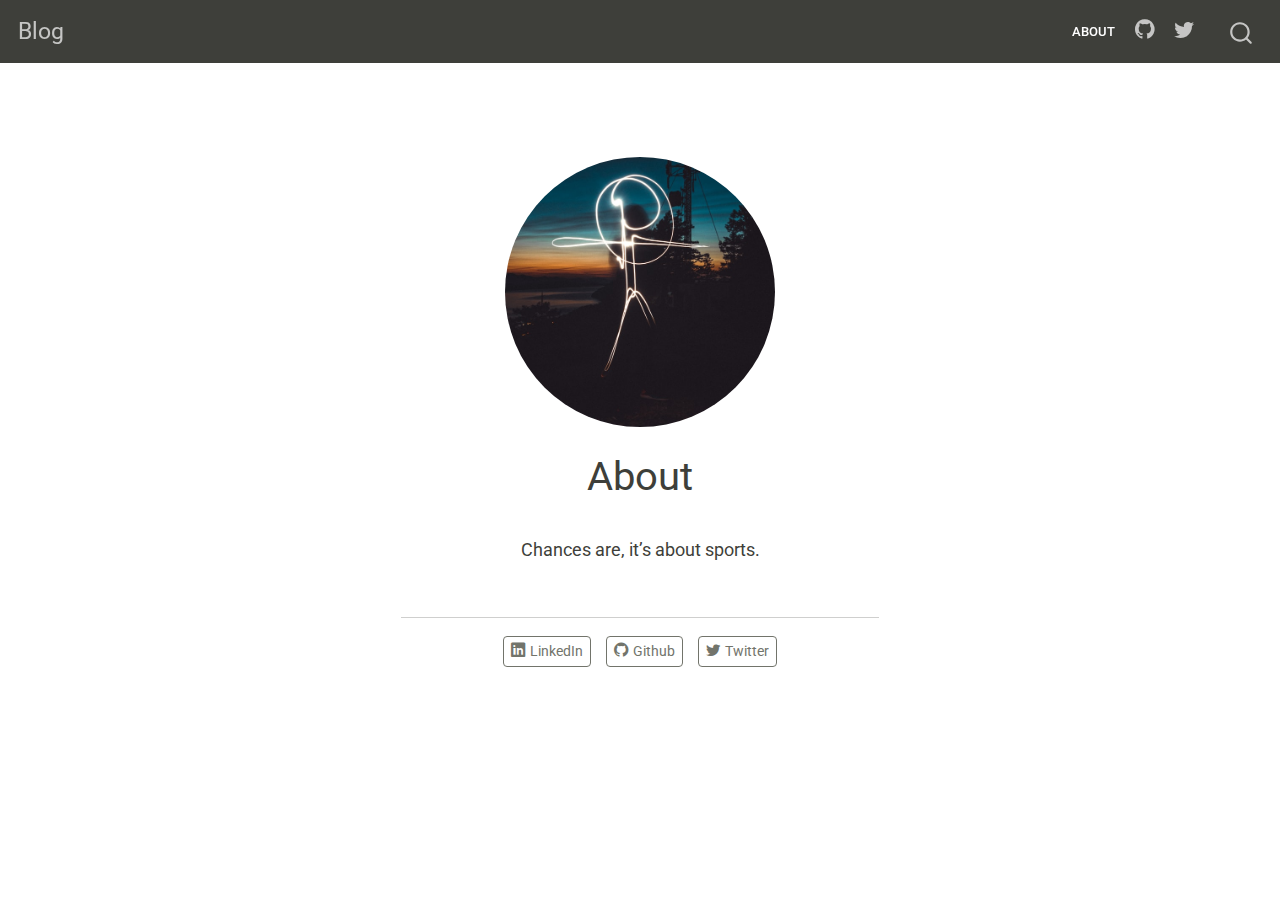
<file: docs/about.html>
<!DOCTYPE html>
<html xmlns="http://www.w3.org/1999/xhtml" lang="en" xml:lang="en"><head>

<meta charset="utf-8">
<meta name="generator" content="quarto-1.2.313">

<meta name="viewport" content="width=device-width, initial-scale=1.0, user-scalable=yes">


<title>Blog - About</title>
<style>
code{white-space: pre-wrap;}
span.smallcaps{font-variant: small-caps;}
div.columns{display: flex; gap: min(4vw, 1.5em);}
div.column{flex: auto; overflow-x: auto;}
div.hanging-indent{margin-left: 1.5em; text-indent: -1.5em;}
ul.task-list{list-style: none;}
ul.task-list li input[type="checkbox"] {
  width: 0.8em;
  margin: 0 0.8em 0.2em -1.6em;
  vertical-align: middle;
}
</style>


<script src="site_libs/quarto-nav/quarto-nav.js"></script>
<script src="site_libs/quarto-nav/headroom.min.js"></script>
<script src="site_libs/clipboard/clipboard.min.js"></script>
<script src="site_libs/quarto-search/autocomplete.umd.js"></script>
<script src="site_libs/quarto-search/fuse.min.js"></script>
<script src="site_libs/quarto-search/quarto-search.js"></script>
<meta name="quarto:offset" content="./">
<script src="site_libs/quarto-html/quarto.js"></script>
<script src="site_libs/quarto-html/popper.min.js"></script>
<script src="site_libs/quarto-html/tippy.umd.min.js"></script>
<link href="site_libs/quarto-html/tippy.css" rel="stylesheet">
<link href="site_libs/quarto-html/quarto-syntax-highlighting.css" rel="stylesheet" id="quarto-text-highlighting-styles">
<script src="site_libs/bootstrap/bootstrap.min.js"></script>
<link href="site_libs/bootstrap/bootstrap-icons.css" rel="stylesheet">
<link href="site_libs/bootstrap/bootstrap.min.css" rel="stylesheet" id="quarto-bootstrap" data-mode="light">
<script id="quarto-search-options" type="application/json">{
  "location": "navbar",
  "copy-button": false,
  "collapse-after": 3,
  "panel-placement": "end",
  "type": "overlay",
  "limit": 20,
  "language": {
    "search-no-results-text": "No results",
    "search-matching-documents-text": "matching documents",
    "search-copy-link-title": "Copy link to search",
    "search-hide-matches-text": "Hide additional matches",
    "search-more-match-text": "more match in this document",
    "search-more-matches-text": "more matches in this document",
    "search-clear-button-title": "Clear",
    "search-detached-cancel-button-title": "Cancel",
    "search-submit-button-title": "Submit"
  }
}</script>


<link rel="stylesheet" href="styles.css">
</head>

<body class="nav-fixed fullcontent">

<div id="quarto-search-results"></div>
  <header id="quarto-header" class="headroom fixed-top">
    <nav class="navbar navbar-expand-lg navbar-dark ">
      <div class="navbar-container container-fluid">
      <div class="navbar-brand-container">
    <a class="navbar-brand" href="./index.html">
    <span class="navbar-title">Blog</span>
    </a>
  </div>
          <button class="navbar-toggler" type="button" data-bs-toggle="collapse" data-bs-target="#navbarCollapse" aria-controls="navbarCollapse" aria-expanded="false" aria-label="Toggle navigation" onclick="if (window.quartoToggleHeadroom) { window.quartoToggleHeadroom(); }">
  <span class="navbar-toggler-icon"></span>
</button>
          <div class="collapse navbar-collapse" id="navbarCollapse">
            <ul class="navbar-nav navbar-nav-scroll ms-auto">
  <li class="nav-item">
    <a class="nav-link active" href="./about.html" aria-current="page">
 <span class="menu-text">About</span></a>
  </li>  
  <li class="nav-item compact">
    <a class="nav-link" href="https://github.com/"><i class="bi bi-github" role="img">
</i> 
 <span class="menu-text"></span></a>
  </li>  
  <li class="nav-item compact">
    <a class="nav-link" href="https://twitter.com"><i class="bi bi-twitter" role="img">
</i> 
 <span class="menu-text"></span></a>
  </li>  
</ul>
              <div id="quarto-search" class="" title="Search"></div>
          </div> <!-- /navcollapse -->
      </div> <!-- /container-fluid -->
    </nav>
</header>
<!-- content -->
<div id="quarto-content" class="quarto-container page-columns page-rows-contents page-layout-article page-navbar">
<!-- sidebar -->
<!-- margin-sidebar -->
    
<!-- main -->
<div class="quarto-about-jolla">
  <img src="profile.jpg" class="about-image
  round " style="height: 15em; width: 15em;">
 <header id="title-block-header" class="quarto-title-block default">
<div class="quarto-title">
<h1 class="title">About</h1>
</div>
<div class="quarto-title-meta">
  </div>
</header><main class="content" id="quarto-document-content">
<p>Chances are, it’s about sports.</p>


</main> 
  <hr class="about-sep">
   <div class="about-links">
  <a href="/linkedin.com/in/matthew-a-goodsell/" class="about-link">
    <i class="bi bi-linkedin"></i>
     <span class="about-link-text">LinkedIn</span>
  </a>
  <a href="https://github.com/magoodsell" class="about-link">
    <i class="bi bi-github"></i>
     <span class="about-link-text">Github</span>
  </a>
  <a href="https://twitter.com/MatthewGoodse17" class="about-link">
    <i class="bi bi-twitter"></i>
     <span class="about-link-text">Twitter</span>
  </a>
</div>
</div>
 <!-- /main -->
<script id="quarto-html-after-body" type="application/javascript">
window.document.addEventListener("DOMContentLoaded", function (event) {
  const toggleBodyColorMode = (bsSheetEl) => {
    const mode = bsSheetEl.getAttribute("data-mode");
    const bodyEl = window.document.querySelector("body");
    if (mode === "dark") {
      bodyEl.classList.add("quarto-dark");
      bodyEl.classList.remove("quarto-light");
    } else {
      bodyEl.classList.add("quarto-light");
      bodyEl.classList.remove("quarto-dark");
    }
  }
  const toggleBodyColorPrimary = () => {
    const bsSheetEl = window.document.querySelector("link#quarto-bootstrap");
    if (bsSheetEl) {
      toggleBodyColorMode(bsSheetEl);
    }
  }
  toggleBodyColorPrimary();  
  const clipboard = new window.ClipboardJS('.code-copy-button', {
    target: function(trigger) {
      return trigger.previousElementSibling;
    }
  });
  clipboard.on('success', function(e) {
    // button target
    const button = e.trigger;
    // don't keep focus
    button.blur();
    // flash "checked"
    button.classList.add('code-copy-button-checked');
    var currentTitle = button.getAttribute("title");
    button.setAttribute("title", "Copied!");
    let tooltip;
    if (window.bootstrap) {
      button.setAttribute("data-bs-toggle", "tooltip");
      button.setAttribute("data-bs-placement", "left");
      button.setAttribute("data-bs-title", "Copied!");
      tooltip = new bootstrap.Tooltip(button, 
        { trigger: "manual", 
          customClass: "code-copy-button-tooltip",
          offset: [0, -8]});
      tooltip.show();    
    }
    setTimeout(function() {
      if (tooltip) {
        tooltip.hide();
        button.removeAttribute("data-bs-title");
        button.removeAttribute("data-bs-toggle");
        button.removeAttribute("data-bs-placement");
      }
      button.setAttribute("title", currentTitle);
      button.classList.remove('code-copy-button-checked');
    }, 1000);
    // clear code selection
    e.clearSelection();
  });
  function tippyHover(el, contentFn) {
    const config = {
      allowHTML: true,
      content: contentFn,
      maxWidth: 500,
      delay: 100,
      arrow: false,
      appendTo: function(el) {
          return el.parentElement;
      },
      interactive: true,
      interactiveBorder: 10,
      theme: 'quarto',
      placement: 'bottom-start'
    };
    window.tippy(el, config); 
  }
  const noterefs = window.document.querySelectorAll('a[role="doc-noteref"]');
  for (var i=0; i<noterefs.length; i++) {
    const ref = noterefs[i];
    tippyHover(ref, function() {
      // use id or data attribute instead here
      let href = ref.getAttribute('data-footnote-href') || ref.getAttribute('href');
      try { href = new URL(href).hash; } catch {}
      const id = href.replace(/^#\/?/, "");
      const note = window.document.getElementById(id);
      return note.innerHTML;
    });
  }
  const findCites = (el) => {
    const parentEl = el.parentElement;
    if (parentEl) {
      const cites = parentEl.dataset.cites;
      if (cites) {
        return {
          el,
          cites: cites.split(' ')
        };
      } else {
        return findCites(el.parentElement)
      }
    } else {
      return undefined;
    }
  };
  var bibliorefs = window.document.querySelectorAll('a[role="doc-biblioref"]');
  for (var i=0; i<bibliorefs.length; i++) {
    const ref = bibliorefs[i];
    const citeInfo = findCites(ref);
    if (citeInfo) {
      tippyHover(citeInfo.el, function() {
        var popup = window.document.createElement('div');
        citeInfo.cites.forEach(function(cite) {
          var citeDiv = window.document.createElement('div');
          citeDiv.classList.add('hanging-indent');
          citeDiv.classList.add('csl-entry');
          var biblioDiv = window.document.getElementById('ref-' + cite);
          if (biblioDiv) {
            citeDiv.innerHTML = biblioDiv.innerHTML;
          }
          popup.appendChild(citeDiv);
        });
        return popup.innerHTML;
      });
    }
  }
});
</script>
</div> <!-- /content -->



</body></html>
</file>
<file: docs/site_libs/quarto-html/tippy.css>
.tippy-box[data-animation=fade][data-state=hidden]{opacity:0}[data-tippy-root]{max-width:calc(100vw - 10px)}.tippy-box{position:relative;background-color:#333;color:#fff;border-radius:4px;font-size:14px;line-height:1.4;white-space:normal;outline:0;transition-property:transform,visibility,opacity}.tippy-box[data-placement^=top]>.tippy-arrow{bottom:0}.tippy-box[data-placement^=top]>.tippy-arrow:before{bottom:-7px;left:0;border-width:8px 8px 0;border-top-color:initial;transform-origin:center top}.tippy-box[data-placement^=bottom]>.tippy-arrow{top:0}.tippy-box[data-placement^=bottom]>.tippy-arrow:before{top:-7px;left:0;border-width:0 8px 8px;border-bottom-color:initial;transform-origin:center bottom}.tippy-box[data-placement^=left]>.tippy-arrow{right:0}.tippy-box[data-placement^=left]>.tippy-arrow:before{border-width:8px 0 8px 8px;border-left-color:initial;right:-7px;transform-origin:center left}.tippy-box[data-placement^=right]>.tippy-arrow{left:0}.tippy-box[data-placement^=right]>.tippy-arrow:before{left:-7px;border-width:8px 8px 8px 0;border-right-color:initial;transform-origin:center right}.tippy-box[data-inertia][data-state=visible]{transition-timing-function:cubic-bezier(.54,1.5,.38,1.11)}.tippy-arrow{width:16px;height:16px;color:#333}.tippy-arrow:before{content:"";position:absolute;border-color:transparent;border-style:solid}.tippy-content{position:relative;padding:5px 9px;z-index:1}
</file>
<file: docs/site_libs/quarto-html/quarto-syntax-highlighting.css>
/* quarto syntax highlight colors */
:root {
  --quarto-hl-ot-color: #003B4F;
  --quarto-hl-at-color: #657422;
  --quarto-hl-ss-color: #20794D;
  --quarto-hl-an-color: #5E5E5E;
  --quarto-hl-fu-color: #4758AB;
  --quarto-hl-st-color: #20794D;
  --quarto-hl-cf-color: #003B4F;
  --quarto-hl-op-color: #5E5E5E;
  --quarto-hl-er-color: #AD0000;
  --quarto-hl-bn-color: #AD0000;
  --quarto-hl-al-color: #AD0000;
  --quarto-hl-va-color: #111111;
  --quarto-hl-bu-color: inherit;
  --quarto-hl-ex-color: inherit;
  --quarto-hl-pp-color: #AD0000;
  --quarto-hl-in-color: #5E5E5E;
  --quarto-hl-vs-color: #20794D;
  --quarto-hl-wa-color: #5E5E5E;
  --quarto-hl-do-color: #5E5E5E;
  --quarto-hl-im-color: #00769E;
  --quarto-hl-ch-color: #20794D;
  --quarto-hl-dt-color: #AD0000;
  --quarto-hl-fl-color: #AD0000;
  --quarto-hl-co-color: #5E5E5E;
  --quarto-hl-cv-color: #5E5E5E;
  --quarto-hl-cn-color: #8f5902;
  --quarto-hl-sc-color: #5E5E5E;
  --quarto-hl-dv-color: #AD0000;
  --quarto-hl-kw-color: #003B4F;
}

/* other quarto variables */
:root {
  --quarto-font-monospace: SFMono-Regular, Menlo, Monaco, Consolas, "Liberation Mono", "Courier New", monospace;
}

pre > code.sourceCode > span {
  color: #003B4F;
}

code span {
  color: #003B4F;
}

code.sourceCode > span {
  color: #003B4F;
}

div.sourceCode,
div.sourceCode pre.sourceCode {
  color: #003B4F;
}

code span.ot {
  color: #003B4F;
}

code span.at {
  color: #657422;
}

code span.ss {
  color: #20794D;
}

code span.an {
  color: #5E5E5E;
}

code span.fu {
  color: #4758AB;
}

code span.st {
  color: #20794D;
}

code span.cf {
  color: #003B4F;
}

code span.op {
  color: #5E5E5E;
}

code span.er {
  color: #AD0000;
}

code span.bn {
  color: #AD0000;
}

code span.al {
  color: #AD0000;
}

code span.va {
  color: #111111;
}

code span.pp {
  color: #AD0000;
}

code span.in {
  color: #5E5E5E;
}

code span.vs {
  color: #20794D;
}

code span.wa {
  color: #5E5E5E;
  font-style: italic;
}

code span.do {
  color: #5E5E5E;
  font-style: italic;
}

code span.im {
  color: #00769E;
}

code span.ch {
  color: #20794D;
}

code span.dt {
  color: #AD0000;
}

code span.fl {
  color: #AD0000;
}

code span.co {
  color: #5E5E5E;
}

code span.cv {
  color: #5E5E5E;
  font-style: italic;
}

code span.cn {
  color: #8f5902;
}

code span.sc {
  color: #5E5E5E;
}

code span.dv {
  color: #AD0000;
}

code span.kw {
  color: #003B4F;
}

.prevent-inlining {
  content: "</";
}

/*# sourceMappingURL=debc5d5d77c3f9108843748ff7464032.css.map */
</file>
<file: docs/site_libs/datatables-css-0.0.0/datatables-crosstalk.css>
.dt-crosstalk-fade {
  opacity: 0.2;
}

html body div.DTS div.dataTables_scrollBody {
  background: none;
}


/*
Fix https://github.com/rstudio/DT/issues/563
If the `table.display` is set to "block" (e.g., pkgdown), the browser will display
datatable objects strangely. The search panel and the page buttons will still be
in full-width but the table body will be "compact" and shorter.
In therory, having this attributes will affect `dom="t"`
with `display: block` users. But in reality, there should be no one.
We may remove the below lines in the future if the upstream agree to have this there.
See https://github.com/DataTables/DataTablesSrc/issues/160
*/

table.dataTable {
  display: table;
}


/*
When DTOutput(fill = TRUE), it receives a .html-fill-item class (via htmltools::bindFillRole()), which effectively amounts to `flex: 1 1 auto`. That's mostly fine, but the case where `fillContainer=TRUE`+`height:auto`+`flex-basis:auto` and the container (e.g., a bslib::card()) doesn't have a defined height is a bit problematic since the table wants to fit the parent but the parent wants to fit the table, which results pretty small table height (maybe because there is a minimum height somewhere?). It seems better in this case to impose a 400px height default for the table, which we can do by setting `flex-basis` to 400px (the table is still allowed to grow/shrink when the container has an opinionated height).
*/

.html-fill-container > .html-fill-item.datatables {
  flex-basis: 400px;
}
</file>
<file: docs/styles.css>
/* css styles */
</file>
<file: docs/site_libs/crosstalk-1.2.0/css/crosstalk.min.css>
.container-fluid.crosstalk-bscols{margin-left:-30px;margin-right:-30px;white-space:normal}body>.container-fluid.crosstalk-bscols{margin-left:auto;margin-right:auto}.crosstalk-input-checkboxgroup .crosstalk-options-group .crosstalk-options-column{display:inline-block;padding-right:12px;vertical-align:top}@media only screen and (max-width: 480px){.crosstalk-input-checkboxgroup .crosstalk-options-group .crosstalk-options-column{display:block;padding-right:inherit}}.crosstalk-input{margin-bottom:15px}.crosstalk-input .control-label{margin-bottom:0;vertical-align:middle}.crosstalk-input input[type="checkbox"]{margin:4px 0 0;margin-top:1px;line-height:normal}.crosstalk-input .checkbox{position:relative;display:block;margin-top:10px;margin-bottom:10px}.crosstalk-input .checkbox>label{padding-left:20px;margin-bottom:0;font-weight:400;cursor:pointer}.crosstalk-input .checkbox input[type="checkbox"],.crosstalk-input .checkbox-inline input[type="checkbox"]{position:absolute;margin-top:2px;margin-left:-20px}.crosstalk-input .checkbox+.checkbox{margin-top:-5px}.crosstalk-input .checkbox-inline{position:relative;display:inline-block;padding-left:20px;margin-bottom:0;font-weight:400;vertical-align:middle;cursor:pointer}.crosstalk-input .checkbox-inline+.checkbox-inline{margin-top:0;margin-left:10px}
</file>
